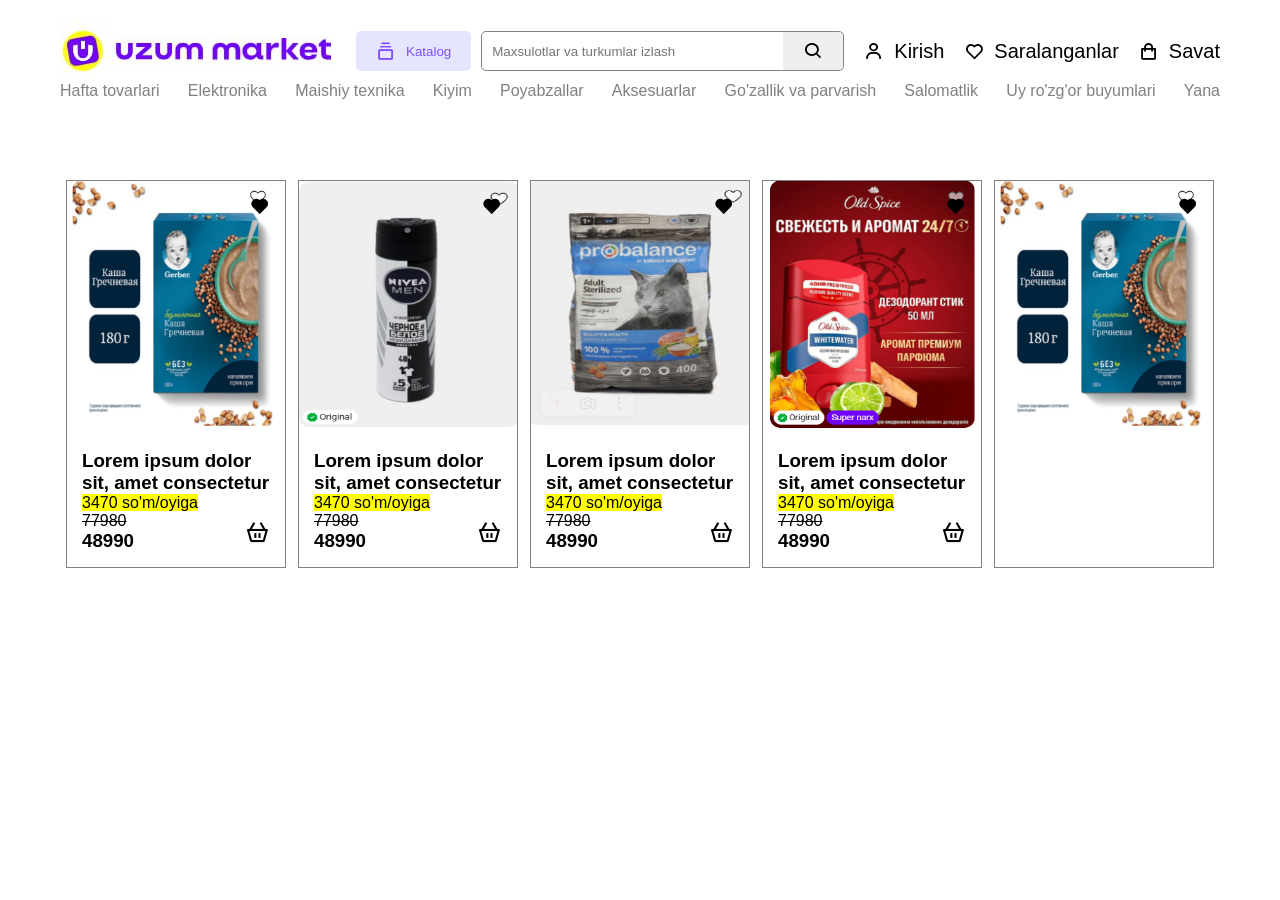
<file: saralanganlar.html>
<!DOCTYPE html>
<html lang="en">
<head>
  <meta charset="UTF-8">
  <meta name="viewport" content="width=device-width, initial-scale=1.0">
  <title>Document</title>
  <link
  href="https://unpkg.com/boxicons@2.1.4/css/boxicons.min.css"
  rel="stylesheet"
/>
  <link rel="stylesheet" href="./css/imtihon.css">
</head>
<body>
  
  <header class="site-header">
    <div class="container">
      <div class="site-header-wrapper">
        <div class="link-btn-wrap">
          <a class="site-header-link" href="./index.html">
            <img src="./img/photo_2025-04-23_14-15-19.jpg" alt="" />
          </a>
          <button class="site-btn">
            <i class="bx bx-collection"></i>
            <span>Katalog</span>
          </button>
        </div>
        <div class="site-header-input-wrap">
          <input
            class="site-header-input"
            type="text"
            placeholder="Maxsulotlar va turkumlar izlash"
          />
          <button><i class="bx bx-search"></i></button>
        </div>
  
        <ul class="site-header-list">
          <li>
            <a href="">
              <i class="bx bx-user"></i>
              <span>Kirish</span>
            </a>
          </li>
          <li>
            <a href="./saralanganlar.html">
              <i class="bx bx-heart"></i>
              <span>Saralanganlar</span>
            </a>
          </li>
          <li>
            <a href="">
              <i class="bx bx-shopping-bag"></i>
              <span>Savat</span>
            </a>
          </li>
        </ul>
      </div>
  
      <!-- SITE-HEADER-BOTTOM-START -->
      <div class="site-header-bottom">
        <div class="site-header-bottom-wrap">
          <ul class="site-header-bottom-list">
            <li>
              <a href="">Hafta tovarlari</a>
            </li>
            <li>
              <a href="">Elektronika</a>
            </li>
            <li>
              <a href="">Maishiy texnika</a>
            </li>
            <li>
              <a href="">Kiyim</a>
            </li>
            <li>
              <a href="">Poyabzallar</a>
            </li>
            <li>
              <a href="">Aksesuarlar</a>
            </li>
            <li>
              <a href="">Go'zallik va parvarish</a>
            </li>
            <li>
              <a href="">Salomatlik</a>
            </li>
            <li>
              <a href="">Uy ro'zg'or buyumlari</a>
            </li>
            <li>
              <a href="">Yana</a>
            </li>
          </ul>
        </div>
      </div>
    </div>
  
  </header>
  <div class="card-wrapper">
    <div class="card-item">
      <div class="card-item-img">
        <img src="./img/Skrinshot 2025-04-23 134431.png" alt="" />
        <i class="bx bxs-heart"></i>
      </div>

      <div class="card-item-body">
        <h3>Lorem ipsum dolor sit, amet consectetur</h3>

        <mark>3470 so'm/oyiga</mark>

        <div class="card-item-price">
          <div>
            <del>77980</del>
            <h3>48990</h3>
          </div>
          <i class="bx bx-basket"></i>
        </div>
      </div>
    </div>
    <div class="card-wrapper">
      <div class="card-item">
        <div class="card-item-img">
          <img src="/img/Skrinshot 2025-04-23 134447.png" alt="" />
          <i class="bx bxs-heart"></i>
        </div>

        <div class="card-item-body">
          <h3>Lorem ipsum dolor sit, amet consectetur</h3>

          <mark>3470 so'm/oyiga</mark>

          <div class="card-item-price">
            <div>
              <del>77980</del>
              <h3>48990</h3>
            </div>
            <i class="bx bx-basket"></i>
          </div>
        </div>
      </div>

      
      <div class="card-wrapper">
        <div class="card-item">
          <div class="card-item-img">
            <img src="/img/Skrinshot 2025-04-23 134400.png" alt="" />
            <i class="bx bxs-heart"></i>
          </div>
    
          <div class="card-item-body">
            <h3>Lorem ipsum dolor sit, amet consectetur</h3>
    
            <mark>3470 so'm/oyiga</mark>
    
            <div class="card-item-price">
              <div>
                <del>77980</del>
                <h3>48990</h3>
              </div>
              <i class="bx bx-basket"></i>
            </div>
          </div>
        </div>
        <div class="card-wrapper">
          <div class="card-item">
            <div class="card-item-img">
              <img src="/img/Skrinshot 2025-04-23 135014.png" alt="" />
              <i class="bx bxs-heart"></i>
            </div>
    
            <div class="card-item-body">
              <h3>Lorem ipsum dolor sit, amet consectetur</h3>
    
              <mark>3470 so'm/oyiga</mark>
    
              <div class="card-item-price">
                <div>
                  <del>77980</del>
                  <h3>48990</h3>
                </div>
                <i class="bx bx-basket"></i>
              </div>
            </div>
          </div>
    
          <div class="card-wrapper">
            <div class="card-item">
              <div class="card-item-img">
                <img src="./img/Skrinshot 2025-04-23 134431.png" alt="" />
                <i class="bx bxs-heart"></i>
              </div>
        
</body>
</html>
</file>
<file: css/imtihon.css>
*{
  margin: 0;
  padding: 0;
  box-sizing: border-box;
  font-family: sans-serif;
}


.container {
  max-width: 1200px;
  width: 100%;
  
  margin: auto;
  padding-left: 20px;
  padding-right: 20px;
}
.site-header {
  padding-top: 20px;
  padding-bottom: 20px;
  margin-bottom: 60px;
}
.site-header-wrapper {
  display: flex;
  align-items: center;
}
.site-header-link {
  margin-right: 20px;
}
.site-btn {
  padding-left: 20px;
  padding-right: 20px;
  padding-top: 10px;
  padding-bottom: 10px;
  border: none;
  border-radius: 5px;
  display: flex;
  align-items: center;
  background-color: #e5e5ff;
  color: #7f4dff;
  gap: 10px;
  margin-right: 10px;
}
.bx-collection {
  font-size: 20px;
}
.site-header-input-wrap {
  display: flex;
  flex: 1;
  height: 40px;
  border: 1px solid gray;
  border-radius: 5px;
}
.site-header-input {
  flex: 1;
  border: none;
  border-radius: 5px;
  text-indent: 10px;
  outline: none;
}
.site-header-input-wrap button {
  width: 60px;
  display: flex;
  align-items: center;
  justify-content: center;
  border-radius: 0 5px 5px 0;
  border: none;
}
.bx-search {
  font-size: 20px;
}
.site-div {
  display: flex;
  gap: 10px;
}
.middle {
  padding-top: 30px;
  color: #595b66;
}
.site {
  display: flex;
  gap: 17px;
}
.img {
  width: 1300px;
  height: 400px;
}

.site-header-list {
  display: flex;
  list-style: none;
  gap: 20px;
  margin-left: 20px;
}

.site-header-list li a {
  text-decoration: none;
  display: flex;
  align-items: center;
  gap: 10px;
  font-size: 20px;
  color: black;
  
}

/* SITE-HEADER-BOTTOM-START */
.site-header-bottom-list {
  list-style: none;
  display: flex;
  justify-content: space-between;

}

.link-btn-wrap {
  display: flex;
  align-items: center;
}
.site-header-bottom-list li a {
  text-decoration: none;
  color: gray;
  
}

/* BANNER */
.banner-wrapper {
  width: 100%;
}

.banner-wrapper img {
  width: 100%;
}
@media only screen and (max-width: 980px) {
  .site-header-list {
    position: fixed;
    bottom: 0;
    left: 0;
    width: 100%;
    background-color: gray;
    margin-left: 0;
    justify-content: space-evenly;
    align-items: center;
    height: 50px;
  }
  .site-header-bottom {
    display: none;
  }
}

@media only screen and (max-width: 840px) {
  .site-header-wrapper {
    display: flex;
    flex-wrap: wrap;
  }

  .link-btn-wrap {
    display: flex;
    justify-content: space-between;
    width: 100%;
    margin-bottom: 10px;
  }

  .site-btn {
    margin-right: 0;
  }

  .site-header-link img {
    width: 170px;
  }
}
 
 .card-wrapper {
  display: flex;
  flex-wrap: wrap;
  justify-content: space-between;
  justify-content: center;
  gap: 12px;

}

.card-item {
  width: 220px;
  height: auto;
  margin-bottom: 30px;
  border: 1px solid gray;
}
.card-item img {
  width: 100%;
  height: 250px;
}

.card-item-img {
  position: relative;
}

.bxs-heart {
  position: absolute;
  right: 15px;
  top: 15px;
  font-size: 20px;
}

.card-item-body {
  padding: 15px;
}

.card-item-price {
  display: flex;
  justify-content: space-between;
  align-items: center;
}

.bx-basket {
  font-size: 25px;
}
.Haftatovarlari{
  width: 15px;
}
.Elektronika{
  width: 15px;
}

@media only screen and (max-width: 980px) {
  .site-header-list {
    position: fixed;
    bottom: 0;
    left: 0;
    width: 100%;
    background-color: red;
    margin-left: 0;
    justify-content: space-evenly;
    align-items: center;
    height: 50px;
    z-index: 999;
  }
  .site-header-bottom {
    display: none;
  }

}

@media only screen and (max-width: 840px) {
  .site-header-wrapper {
    display: flex;
    flex-wrap: wrap;
  }

  .link-btn-wrap {
    display: flex;
    justify-content: space-between;
    width: 100%;
    margin-bottom: 10px;
  }

  .site-btn {
    margin-right: 0;
  }

  .site-header-link img {
    width: 170px;
  }
}
@media (max-width: 768px) {
  .footer {
    flex-direction: column;
    padding: 30px 20px;
  }

  .footer-column {
    margin: 20px 0;
  }

  .app-links img,
  .social-icons img {
    width: 28px;
    margin-right: 8px;
  }
}

@media only screen and  (max-width: 480px) {
  .footer-links {
    flex-direction: column;
    align-items: center;
    gap: 10px;
  }

  .footer-column h4 {
    font-size: 15px;
  }

  .footer-column a {
    font-size: 13px;
  }

  .footer-bottom {
    font-size: 12px;
  }
</file>
